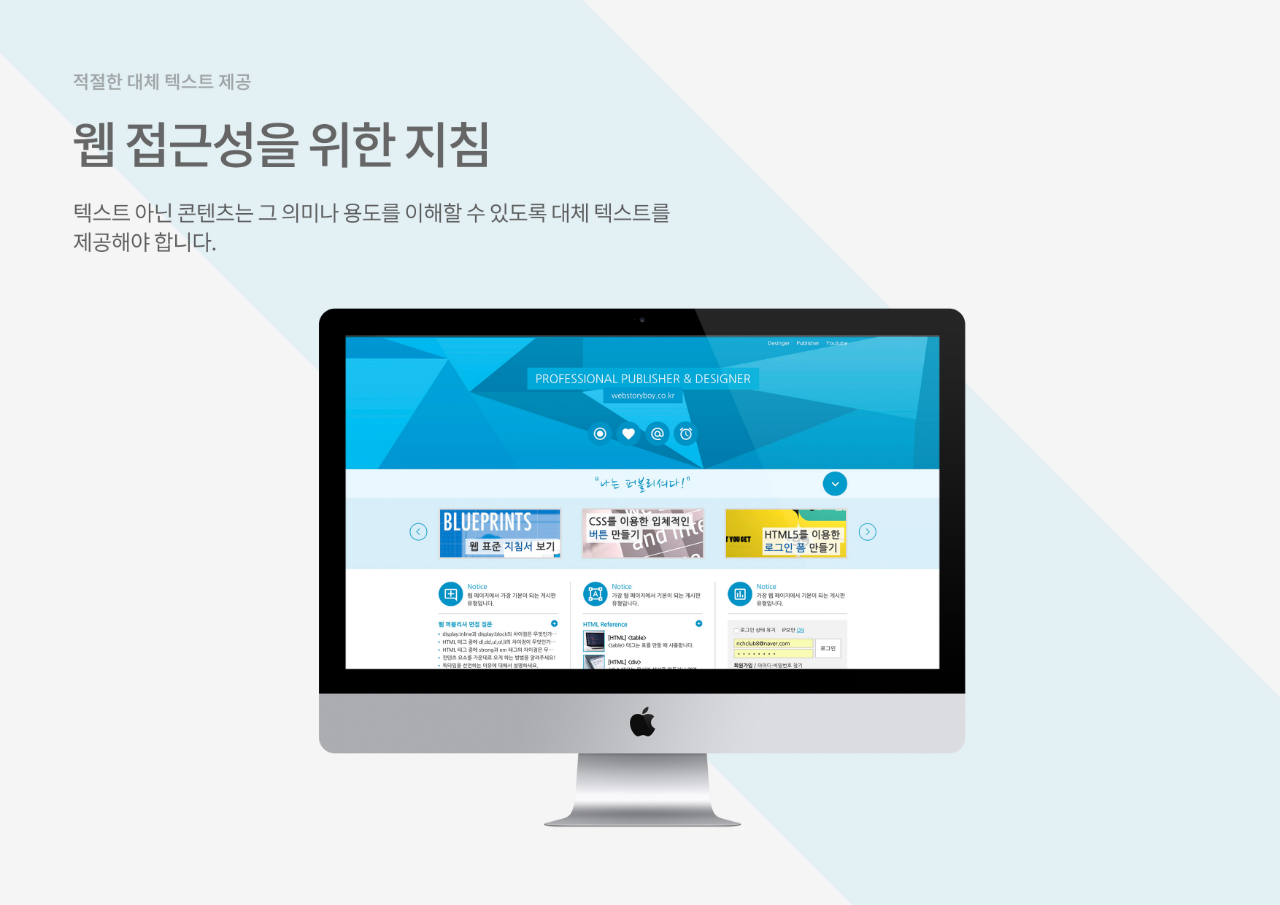
<file: popup.html>
<!DOCTYPE html>
<html lang="en">
<head>
    <meta charset="UTF-8">
    <meta name="viewport" content="width=device-width, initial-scale=1.0">
    <title>popup</title>
    <style>

        *{margin: 0; padding: 0;}
        
        img{
            width: 100%;
            display: block;
        }

    </style>
</head>
<body>
    <div>
        <img src="./images/webstandard2.jpg" alt="웹표준">
    </div>
    
</body>
</html>
</file>
